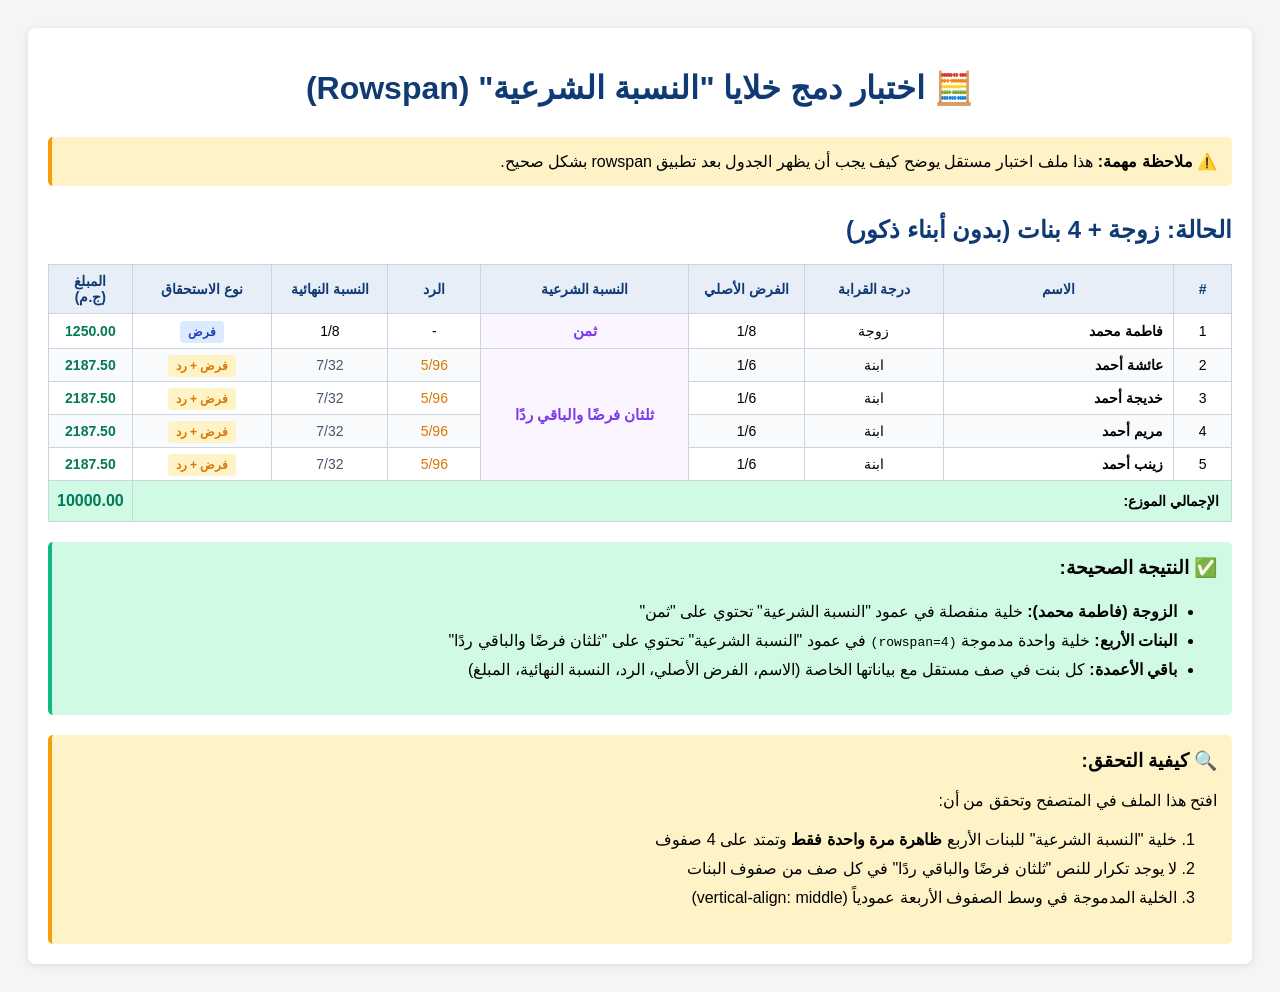
<file: frontend/public/rowspan_demo.html>
<!DOCTYPE html>
<html dir="rtl" lang="ar">
<head>
    <meta charset="UTF-8">
    <meta name="viewport" content="width=device-width, initial-scale=1.0">
    <title>اختبار حاسبة الميراث - Rowspan</title>
    <style>
        body {
            font-family: 'Segoe UI', Tahoma, Geneva, Verdana, sans-serif;
            direction: rtl;
            padding: 20px;
            background-color: #f5f5f5;
        }
        .container {
            max-width: 1200px;
            margin: 0 auto;
            background-color: white;
            padding: 20px;
            border-radius: 8px;
            box-shadow: 0 2px 8px rgba(0,0,0,0.1);
        }
        h1 {
            color: #0f3a73;
            text-align: center;
            margin-bottom: 30px;
        }
        table {
            width: 100%;
            border-collapse: collapse;
            font-size: 14px;
        }
        th, td {
            border: 1px solid #cbd5e1;
            padding: 8px;
            text-align: center;
        }
        th {
            background-color: #e8eef7;
            color: #0f3a73;
            font-weight: bold;
        }
        tbody tr:nth-child(even) {
            background-color: #f8fafc;
        }
        tbody tr:nth-child(odd) {
            background-color: white;
        }
        .merged-cell {
            background-color: #faf5ff !important;
            color: #7c3aed;
            font-weight: bold;
            vertical-align: middle;
            font-size: 15px;
        }
        .note {
            background-color: #d1fae5;
            padding: 15px;
            border-radius: 5px;
            margin-top: 20px;
            border-left: 4px solid #10b981;
        }
        .warning {
            background-color: #fef3c7;
            padding: 15px;
            border-radius: 5px;
            margin-top: 10px;
            border-left: 4px solid #f59e0b;
        }
    </style>
</head>
<body>
    <div class="container">
        <h1>🧮 اختبار دمج خلايا "النسبة الشرعية" (Rowspan)</h1>
        
        <div class="warning">
            <strong>⚠️ ملاحظة مهمة:</strong> هذا ملف اختبار مستقل يوضح كيف يجب أن يظهر الجدول بعد تطبيق rowspan بشكل صحيح.
        </div>
        
        <h2 style="margin-top: 30px; color: #0f3a73;">الحالة: زوجة + 4 بنات (بدون أبناء ذكور)</h2>
        
        <table>
            <thead>
                <tr>
                    <th style="width: 5%">#</th>
                    <th style="width: 20%">الاسم</th>
                    <th style="width: 12%">درجة القرابة</th>
                    <th style="width: 10%">الفرض الأصلي</th>
                    <th style="width: 18%">النسبة الشرعية</th>
                    <th style="width: 8%">الرد</th>
                    <th style="width: 10%">النسبة النهائية</th>
                    <th style="width: 12%">نوع الاستحقاق</th>
                    <th style="width: 10%">المبلغ (ج.م)</th>
                </tr>
            </thead>
            <tbody>
                <!-- الزوجة: صف واحد -->
                <tr>
                    <td>1</td>
                    <td style="font-weight: bold; text-align: right; padding-right: 10px;">فاطمة محمد</td>
                    <td>زوجة</td>
                    <td>1/8</td>
                    <td class="merged-cell">ثمن</td>
                    <td>-</td>
                    <td>1/8</td>
                    <td><span style="background-color: #dbeafe; color: #1e40af; padding: 4px 8px; border-radius: 4px; font-size: 12px; font-weight: bold;">فرض</span></td>
                    <td style="font-weight: bold; color: #047857;">1250.00</td>
                </tr>
                
                <!-- البنت الأولى: خلية النسبة الشرعية مدموجة على 4 صفوف -->
                <tr>
                    <td>2</td>
                    <td style="font-weight: bold; text-align: right; padding-right: 10px;">عائشة أحمد</td>
                    <td>ابنة</td>
                    <td>1/6</td>
                    <td class="merged-cell" rowspan="4">ثلثان فرضًا والباقي ردًا</td>
                    <td style="color: #d97706; font-weight: 500;">5/96</td>
                    <td style="color: #475569; font-weight: 500;">7/32</td>
                    <td><span style="background-color: #fef3c7; color: #d97706; padding: 4px 8px; border-radius: 4px; font-size: 12px; font-weight: bold;">فرض + رد</span></td>
                    <td style="font-weight: bold; color: #047857;">2187.50</td>
                </tr>
                
                <!-- البنت الثانية: لا توجد خلية للنسبة الشرعية -->
                <tr>
                    <td>3</td>
                    <td style="font-weight: bold; text-align: right; padding-right: 10px;">خديجة أحمد</td>
                    <td>ابنة</td>
                    <td>1/6</td>
                    <!-- لا توجد خلية هنا - مدموجة من الصف السابق -->
                    <td style="color: #d97706; font-weight: 500;">5/96</td>
                    <td style="color: #475569; font-weight: 500;">7/32</td>
                    <td><span style="background-color: #fef3c7; color: #d97706; padding: 4px 8px; border-radius: 4px; font-size: 12px; font-weight: bold;">فرض + رد</span></td>
                    <td style="font-weight: bold; color: #047857;">2187.50</td>
                </tr>
                
                <!-- البنت الثالثة -->
                <tr>
                    <td>4</td>
                    <td style="font-weight: bold; text-align: right; padding-right: 10px;">مريم أحمد</td>
                    <td>ابنة</td>
                    <td>1/6</td>
                    <!-- لا توجد خلية هنا -->
                    <td style="color: #d97706; font-weight: 500;">5/96</td>
                    <td style="color: #475569; font-weight: 500;">7/32</td>
                    <td><span style="background-color: #fef3c7; color: #d97706; padding: 4px 8px; border-radius: 4px; font-size: 12px; font-weight: bold;">فرض + رد</span></td>
                    <td style="font-weight: bold; color: #047857;">2187.50</td>
                </tr>
                
                <!-- البنت الرابعة -->
                <tr>
                    <td>5</td>
                    <td style="font-weight: bold; text-align: right; padding-right: 10px;">زينب أحمد</td>
                    <td>ابنة</td>
                    <td>1/6</td>
                    <!-- لا توجد خلية هنا -->
                    <td style="color: #d97706; font-weight: 500;">5/96</td>
                    <td style="color: #475569; font-weight: 500;">7/32</td>
                    <td><span style="background-color: #fef3c7; color: #d97706; padding: 4px 8px; border-radius: 4px; font-size: 12px; font-weight: bold;">فرض + رد</span></td>
                    <td style="font-weight: bold; color: #047857;">2187.50</td>
                </tr>
            </tbody>
            <tfoot>
                <tr style="background-color: #d1fae5; font-weight: bold;">
                    <td colspan="8" style="text-align: right; padding: 12px;">الإجمالي الموزع:</td>
                    <td style="color: #047857; font-size: 16px;">10000.00</td>
                </tr>
            </tfoot>
        </table>
        
        <div class="note">
            <h3 style="margin-top: 0;">✅ النتيجة الصحيحة:</h3>
            <ul style="line-height: 1.8;">
                <li><strong>الزوجة (فاطمة محمد):</strong> خلية منفصلة في عمود "النسبة الشرعية" تحتوي على "ثمن"</li>
                <li><strong>البنات الأربع:</strong> خلية واحدة مدموجة <code>(rowspan=4)</code> في عمود "النسبة الشرعية" تحتوي على "ثلثان فرضًا والباقي ردًا"</li>
                <li><strong>باقي الأعمدة:</strong> كل بنت في صف مستقل مع بياناتها الخاصة (الاسم، الفرض الأصلي، الرد، النسبة النهائية، المبلغ)</li>
            </ul>
        </div>
        
        <div class="warning" style="margin-top: 20px;">
            <h3 style="margin-top: 0;">🔍 كيفية التحقق:</h3>
            <p>افتح هذا الملف في المتصفح وتحقق من أن:</p>
            <ol style="line-height: 1.8;">
                <li>خلية "النسبة الشرعية" للبنات الأربع <strong>ظاهرة مرة واحدة فقط</strong> وتمتد على 4 صفوف</li>
                <li>لا يوجد تكرار للنص "ثلثان فرضًا والباقي ردًا" في كل صف من صفوف البنات</li>
                <li>الخلية المدموجة في وسط الصفوف الأربعة عمودياً (vertical-align: middle)</li>
            </ol>
        </div>
    </div>
</body>
</html>
</file>
